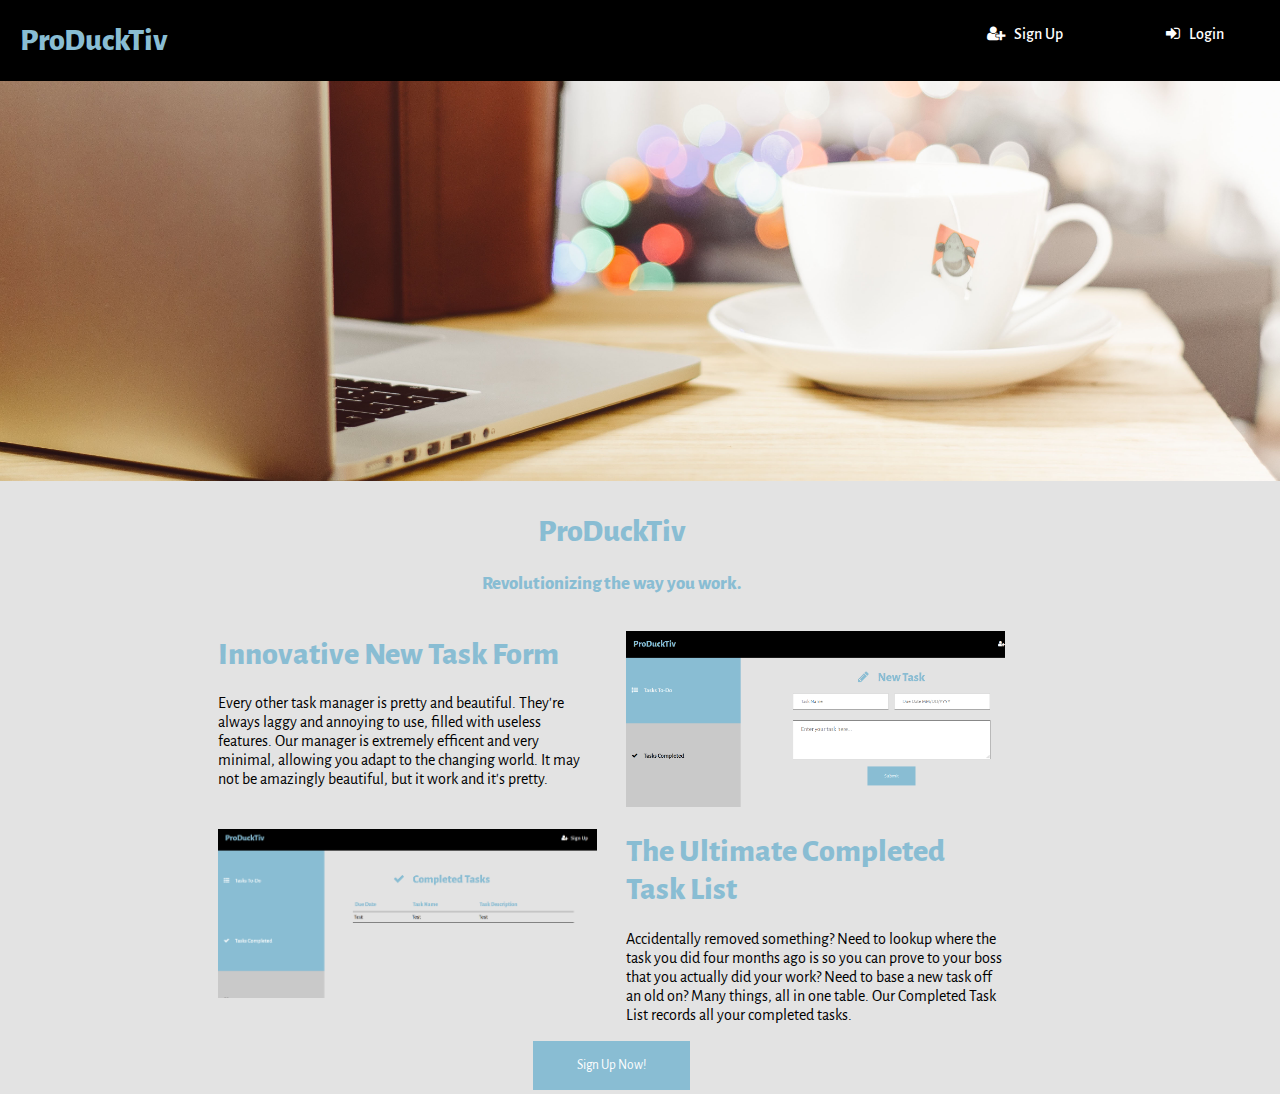
<file: site/index.html>
<!DOCTYPE HTML>
<html>
  <head>
    <title>ProDuckTiv</title>
    <link rel="stylesheet" href="css/fluidgrid.css" />
    <link rel="stylesheet" href="css/main.css" />
    <link rel="stylesheet" href="css/navigation.css" />
    <link rel="stylesheet" href="css/font-awesome.min.css" />
  </head>

  <body>
    <header>
      <nav id="navHorizontal">
        <ul>
          <li class="logo"><a href="index.html"><h1>ProDuckTiv</h1></a></li>
          <li class="loginbutton"><a href="login.html" class="navButton"><i class="fa fa-sign-in" aria-hidden="true"></i>&nbsp; &nbsp;Login</a></li>
          <li class="loginbutton"><a href="signup.html" class="navButton" class="active"><i class="fa fa-user-plus" aria-hidden="true"></i>&nbsp; &nbsp;Sign Up</a></li>
        </ul>
      </nav>
    </header>

    <!--=========================BANNER============================-->
    <div class="banner">
      <div class="wrapper">
      </div>
    </div>

    <div class="row">
      <div class="column col-2u">
      </div>
      <div class="column col-10u">
        <center>
          <h1>ProDuckTiv</h1>
          <h3>Revolutionizing the way you work.</h3>
        </center>
      </div>
    </div>

    <div class="row">
      <div class="column col-2u">
      </div>
      <div class="column col-5u">
        <h1>Innovative New Task Form</h1>
        <p>Every other task manager is pretty and beautiful. They're always laggy and annoying to use,
        filled with useless features. Our manager is extremely efficent and very minimal, allowing you
        adapt to the changing world. It may not be amazingly beautiful, but it work and it's pretty.</p>
      </div>
      <div class="column col-5u">
        <br />
        <img src="img/newtask.png">
      </div>
    </div>

    <br />
    <br />
    <br />
    <br />
    <br />

    <div class="row">
      <div class="column col-2u">
      </div>
      <div class="column col-5u">
        <br />
        <img src="img/completedtasks.png">
      </div>
      <div class="column col-5u">
        <h1>The Ultimate Completed Task List</h1>
        <p>Accidentally removed something? Need to lookup where the task you did four months ago
        is so you can prove to your boss that you actually did your work? Need to base a new task
        off an old on? Many things, all in one table. Our Completed Task List records all your
        completed tasks.</p>
      </div>
    </div>

    <br />
    <br />
    <br />

    <div class="row">
      <div class="column col-2u">
      </div>
      <div class="column col-10u">
        <form action="signup.html">
          <center><input class="signup" type="submit" value="Sign Up Now!"></center>
        </form>
      </div>
    </div>


  </body>
</html>
</file>
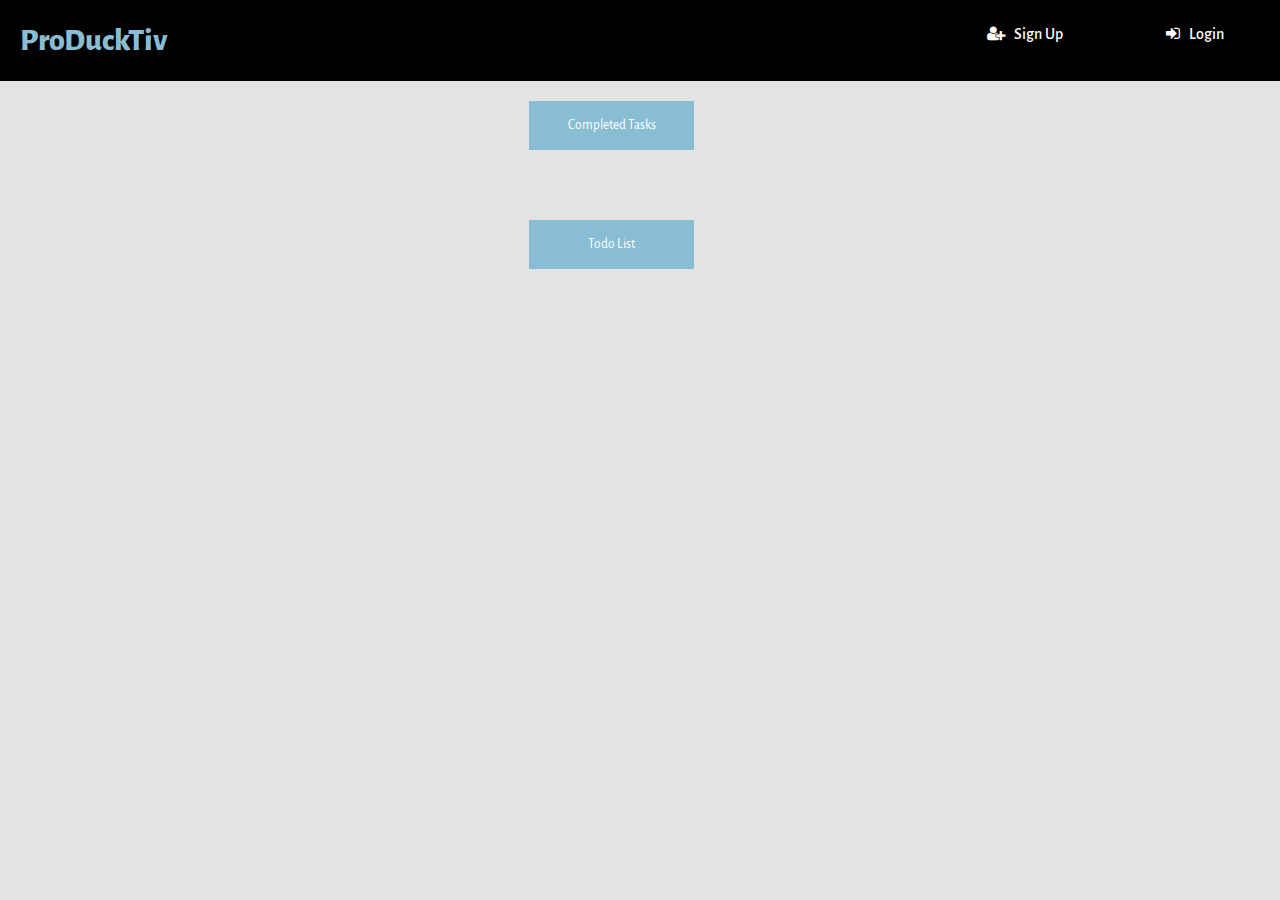
<file: site/aftertodo.html>
<!DOCTYPE HTML>
<html>
  <head>
    <title>ProDuckTiv</title>
    <link rel="stylesheet" href="css/fluidgrid.css" />
    <link rel="stylesheet" href="css/main.css" />
    <link rel="stylesheet" href="css/navigation.css" />
    <link rel="stylesheet" href="css/font-awesome.min.css" />
  </head>

  <body>
    <header>
      <nav id="navHorizontal">
        <ul>
          <li class="logo"><a href="index.html"><h1>ProDuckTiv</h1></a></li>
          <li class="loginbutton"><a href="login.html" class="navButton"><i class="fa fa-sign-in" aria-hidden="true"></i>&nbsp; &nbsp;Login</a></li>
          <li class="loginbutton"><a href="signup.html" class="navButton" class="active"><i class="fa fa-user-plus" aria-hidden="true"></i>&nbsp; &nbsp;Sign Up</a></li>
        </ul>
      </nav>
    </header>

    <!--=========================BANNER============================-->

    <div class="row">
      <div class="column col-2u">
      </div>
      <div class="column col-10u">
        <center>
          <form action="completed.html">
            <div class="row">
              <div class="column col-3u">
              </div>
              <div class="column col-6u">
                <center><input class="signlog" name="status" type="submit" value="Completed Tasks"></center>
              </div>
              <div class="column col-3u">
              </div>
              <br />
              <br />
              <br />
            </div>
          </form>
          <form action="todo.py">
            <div class="row">
              <div class="column col-3u">
              </div>
              <div class="column col-6u">
                <center><input class="signlog" name="status" type="submit" value="Todo List"></center>
              </div>
              <div class="column col-3u">
              </div>
              <br />
              <br />
              <br />
            </div>
          </form>
        </center>
      </div>
    </div>


  </body>
</html>
</file>
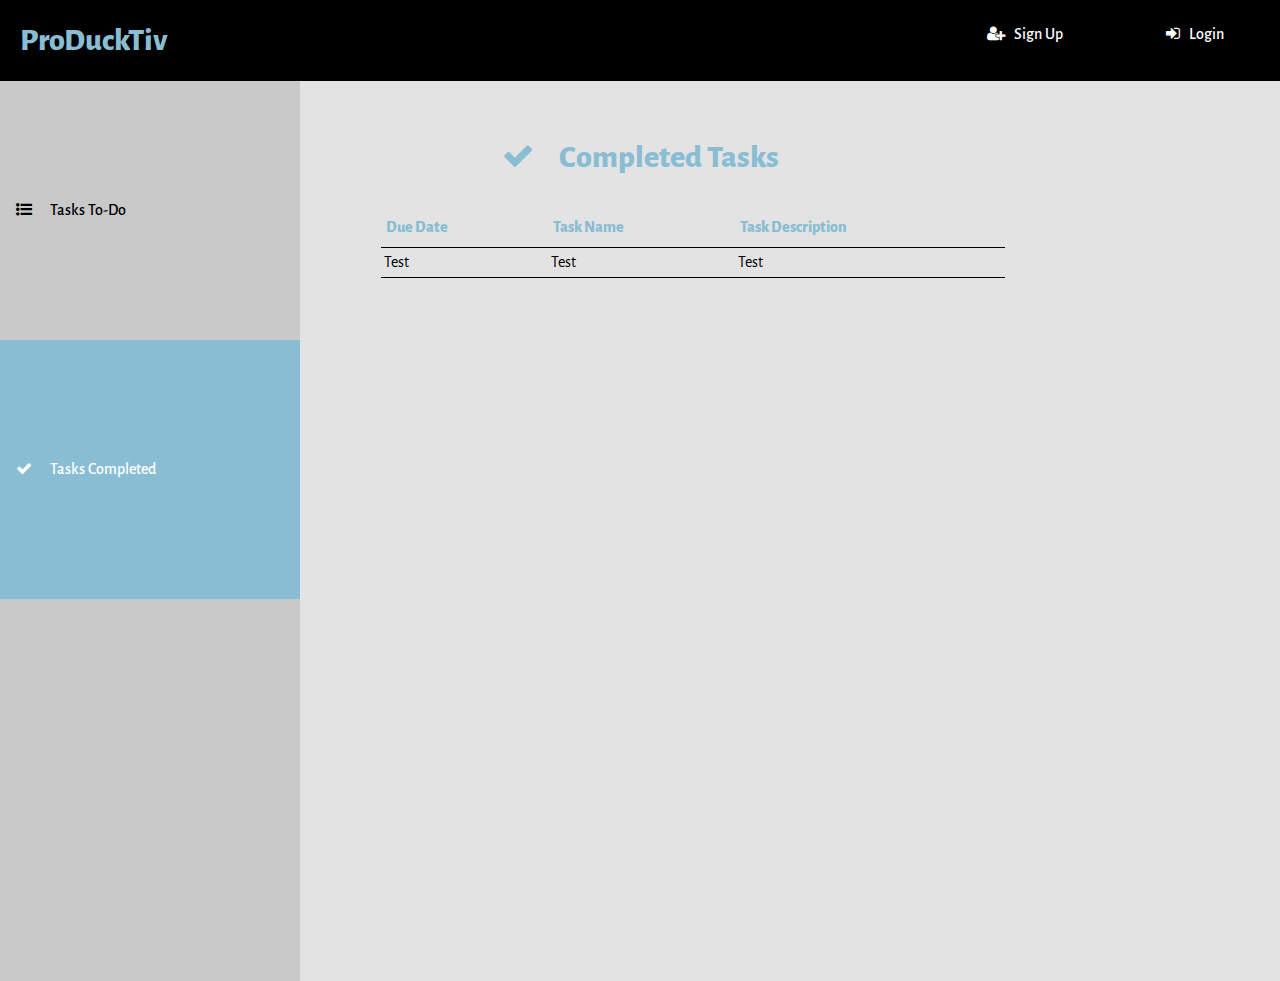
<file: site/completed.html>
<!DOCTYPE HTML>
<html>
  <head>
    <title>ProDuckTiv</title>
    <link rel="stylesheet" href="css/fluidgrid.css" />
    <link rel="stylesheet" href="css/main.css" />
    <link rel="stylesheet" href="css/navigation.css" />
    <link rel="stylesheet" href="css/font-awesome.min.css" />
  </head>

  <body>
    <header>
      <nav id="navHorizontal">
        <ul>
          <li class="logo"><a href="index.html"><h1>ProDuckTiv</h1></a></li>
          <li class="loginbutton"><a href="login.html" class="navButton"><i class="fa fa-sign-in" aria-hidden="true"></i>&nbsp; &nbsp;Login</a></li>
          <li class="loginbutton"><a href="signup.html" class="navButton" class="active"><i class="fa fa-user-plus" aria-hidden="true"></i>&nbsp; &nbsp;Sign Up</a></li>
        </ul>
      </nav>
      <nav id="navVertical">
        <ul>
          <li><a href="todo.py"><i class="fa fa-list-ul" aria-hidden="true"></i> &nbsp; &nbsp; &nbsp;Tasks To-Do</a></li>
          <li><a href="completed.html" class="active"><i class="fa fa-check" aria-hidden="true"></i> &nbsp; &nbsp; &nbsp;Tasks Completed</a></li>
        </ul>
      </nav>
    </header>

    <br />
    <br />
    <center><h1><i class="fa fa-check" aria-hidden="true"></i>&nbsp; &nbsp; &nbsp;Completed Tasks</h1></center>

    <!--=====================================================TABLE==========================================================-->
    <div class="row">
      <div class="column col-4u">
      </div>
      <div class="column col-8u">
        <table>
          <th>Due Date</th>
          <th>Task Name</th>
          <th>Task Description</th>
          <tr>
            <td>Test</td>
            <td>Test</td>
            <td>Test</td>
          </tr>
        </table>
      </div>
    </div>

  </body>
</html>
</file>
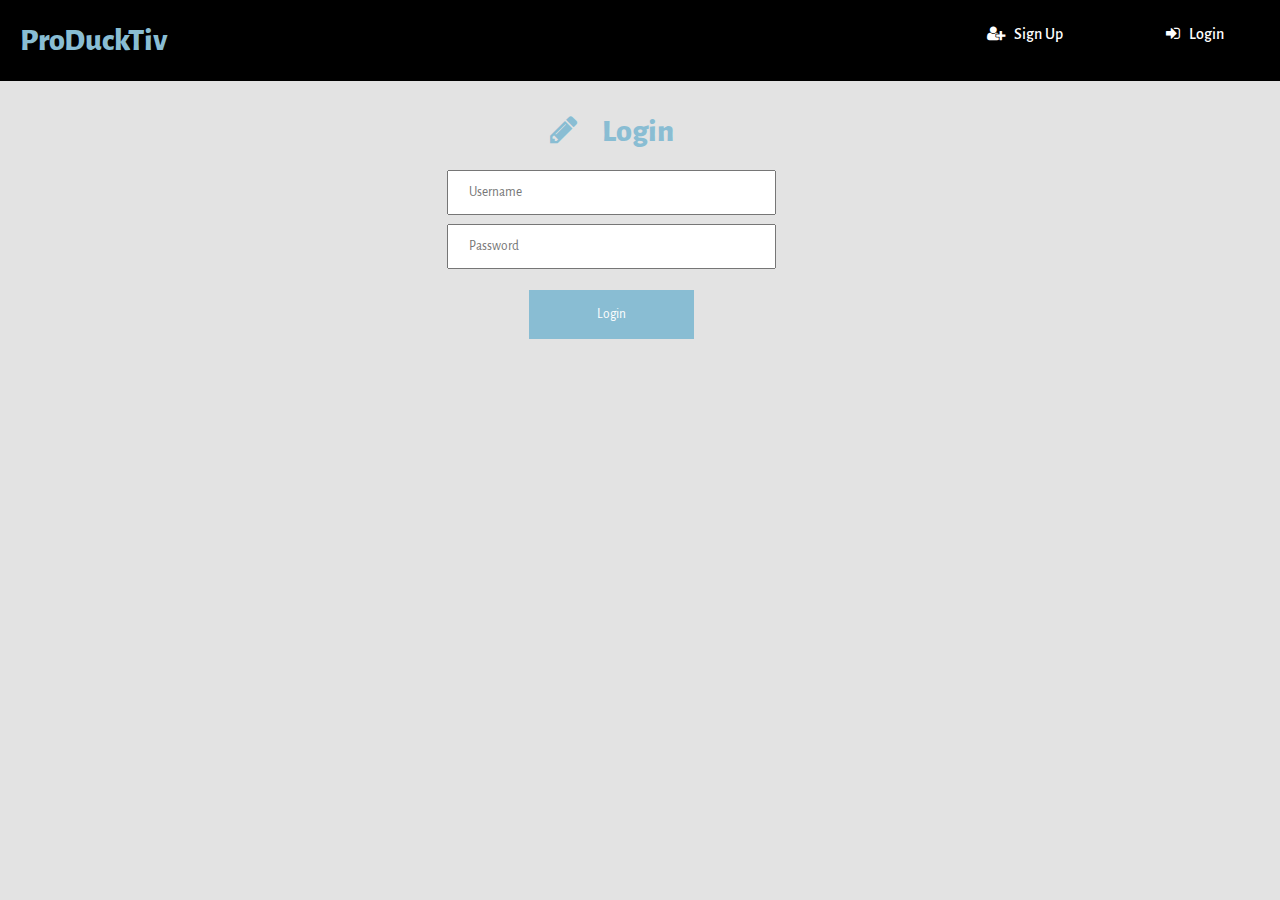
<file: site/login.html>
<!DOCTYPE HTML>
<html>
  <head>
    <title>ProDuckTiv</title>
    <link rel="stylesheet" href="css/fluidgrid.css" />
    <link rel="stylesheet" href="css/main.css" />
    <link rel="stylesheet" href="css/navigation.css" />
    <link rel="stylesheet" href="css/font-awesome.min.css" />
  </head>

  <body>
    <header>
      <nav id="navHorizontal">
        <ul>
          <li class="logo"><a href="index.html"><h1>ProDuckTiv</h1></a></li>
          <li class="loginbutton"><a href="login.html" class="navButton"><i class="fa fa-sign-in" aria-hidden="true"></i>&nbsp; &nbsp;Login</a></li>
          <li class="loginbutton"><a href="signup.html" class="navButton" class="active"><i class="fa fa-user-plus" aria-hidden="true"></i>&nbsp; &nbsp;Sign Up</a></li>
        </ul>
      </nav>
    </header>

    <!--=========================BANNER============================-->

    <div class="row">
      <div class="column col-2u">
      </div>
      <div class="column col-10u">
        <center>
          <form name="signUp" method="POST" action="python/login.py">
            <center><h1><i class="fa fa-pencil" aria-hidden="true"></i>&nbsp; &nbsp; &nbsp;Login</h1></center>
            <div class="row">
              <div class="column col-3u">
              </div>
              <div class="column col-6u">
                <input id="name" type="text" name="user" placeholder="Username" />
                <br />
                <br />
                <br />
                <input id="name" type="password" name="pass" placeholder="Password" />
                <br />
                <br />
                <br />
                <center><input class="signlog" name="status" type="submit" value="Login"></center>
              </div>
              <div class="column col-3u">
              </div>
              <br />
              <br />
              <br />
            </div>
          </form>
        </center>
      </div>
    </div>


  </body>
</html>
</file>
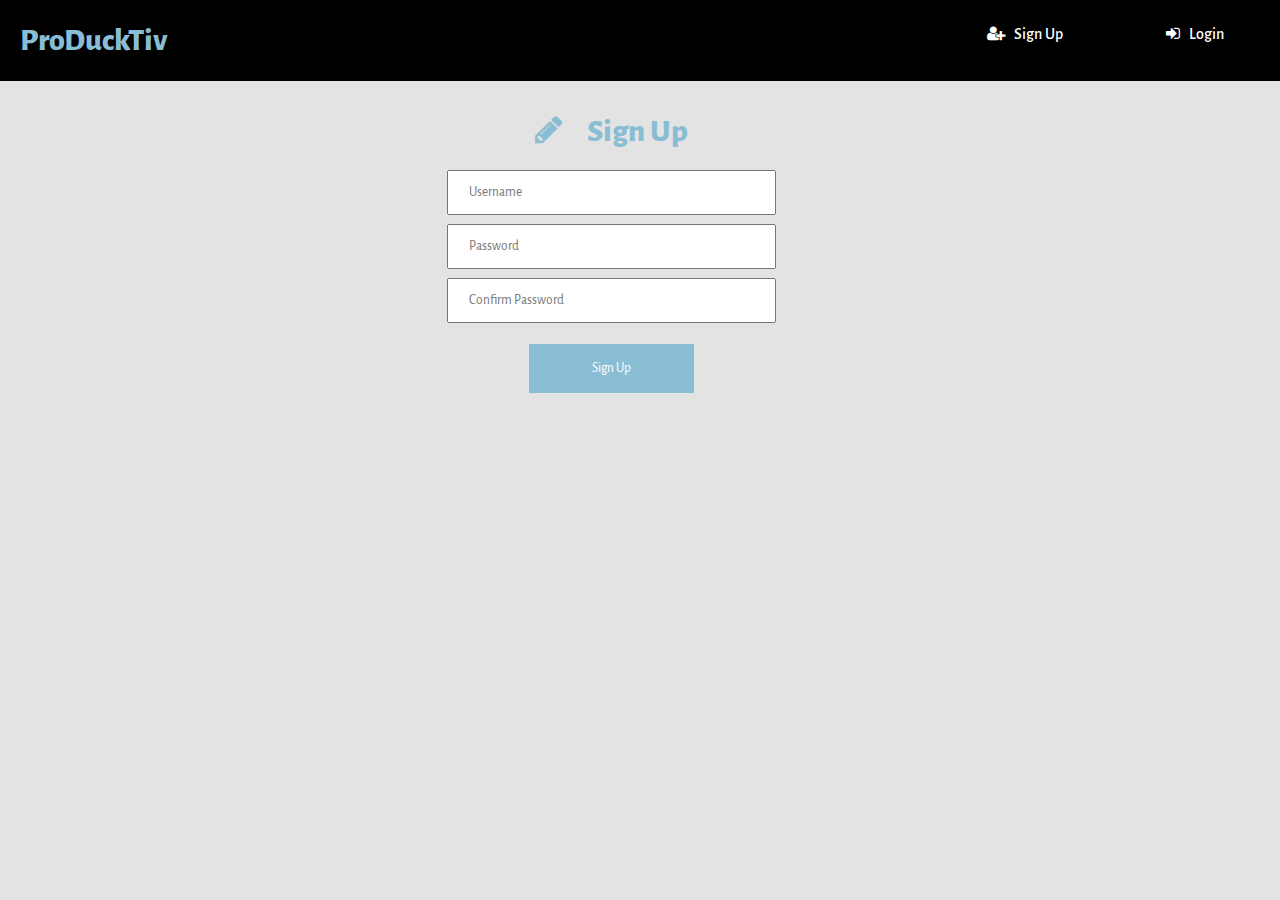
<file: site/signup.html>
<!DOCTYPE HTML>
<html>
  <head>
    <title>ProDuckTiv</title>
    <link rel="stylesheet" href="css/fluidgrid.css" />
    <link rel="stylesheet" href="css/main.css" />
    <link rel="stylesheet" href="css/navigation.css" />
    <link rel="stylesheet" href="css/font-awesome.min.css" />
  </head>

  <body>
    <header>
      <nav id="navHorizontal">
        <ul>
          <li class="logo"><a href="index.html"><h1>ProDuckTiv</h1></a></li>
          <li class="loginbutton"><a href="login.html" class="navButton"><i class="fa fa-sign-in" aria-hidden="true"></i>&nbsp; &nbsp;Login</a></li>
          <li class="loginbutton"><a href="signup.html" class="navButton" class="active"><i class="fa fa-user-plus" aria-hidden="true"></i>&nbsp; &nbsp;Sign Up</a></li>
        </ul>
      </nav>
    </header>


    <!--=====================================================NEW TASK FORM=======================================================-->
        <div class="row">
          <div class="column col-2u">
          </div>
          <div class="column col-10u">
            <form name="signUp" method="POST" action="python/create.py">
              <center><h1><i class="fa fa-pencil" aria-hidden="true"></i>&nbsp; &nbsp; &nbsp;Sign Up</h1></center>
              <div class="row">
                <div class="column col-3u">
                </div>
                <div class="column col-6u">
                  <input id="name" type="text" name="user" placeholder="Username" />
                  <br />
                  <br />
                  <br />
                  <input id="name" type="password" name="pass" placeholder="Password" />
                  <br />
                  <br />
                  <br />
                  <input id="name" type="password" name="pass2" placeholder="Confirm Password" />
                  <br />
                  <br />
                  <br />
                  <center><input class="signlog" name="status" type="submit" value="Sign Up"></center>
                </div>
                <div class="column col-3u">
                </div>
                <br />
                <br />
                <br />
              </div>
            </form>
          </div>
        </div>

  </body>
</html>
</file>
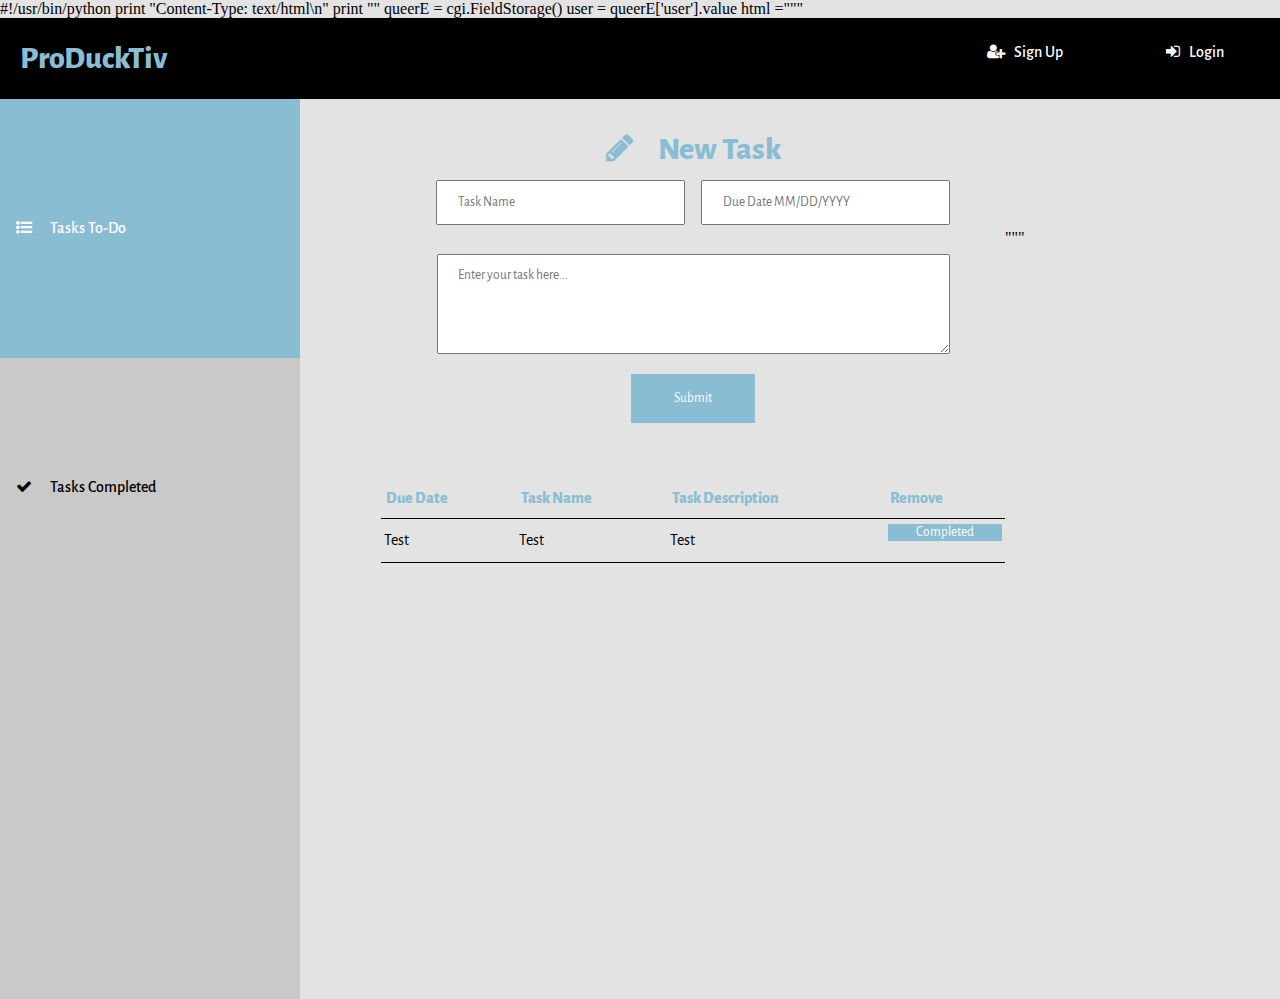
<file: site/todo.html>
#!/usr/bin/python
print "Content-Type: text/html\n"
print ""

queerE = cgi.FieldStorage()
user = queerE['user'].value
html ="""<!DOCTYPE HTML>
<html>
  <head>
    <title>ProDuckTiv</title>
    <link rel="stylesheet" href="css/fluidgrid.css" />
    <link rel="stylesheet" href="css/main.css" />
    <link rel="stylesheet" href="css/navigation.css" />
    <link rel="stylesheet" href="css/font-awesome.min.css" />
  </head>

  <body>
    <header>
      <nav id="navHorizontal">
        <ul>
          <li class="logo"><a href="index.html"><h1>ProDuckTiv</h1></a></li>
          <li class="loginbutton"><a href="login.html" class="navButton"><i class="fa fa-sign-in" aria-hidden="true"></i>&nbsp; &nbsp;Login</a></li>
          <li class="loginbutton"><a href="signup.html" class="navButton" class="active"><i class="fa fa-user-plus" aria-hidden="true"></i>&nbsp; &nbsp;Sign Up</a></li>
        </ul>
      </nav>
      <nav id="navVertical">
        <ul>
          <li><a href="#" class="active"><i class="fa fa-list-ul" aria-hidden="true"></i> &nbsp; &nbsp; &nbsp;Tasks To-Do</a></li>
          <li><a href="completed.html"><i class="fa fa-check" aria-hidden="true"></i> &nbsp; &nbsp; &nbsp;Tasks Completed</a></li>
        </ul>
      </nav>
    </header>

<!--=====================================================NEW TASK FORM=======================================================-->
    <div class="row">
      <div class="column col-4u">
      </div>
      <div class="column col-8u">
        <form name="newTask" method="GET" action="python/newTask.py?=""" + str(user)""">
          <center><h1><i class="fa fa-pencil" aria-hidden="true"></i>&nbsp; &nbsp; &nbsp;New Task</h1></center>
          <div class="row">
            <div class="column col-6u">
              <input id="name" type="text" name="taskName" placeholder="Task Name" />
            </div>
            <div class="column col-6u">
              <input id="name" type="text" name="dueDate" placeholder="Due Date MM/DD/YYYY" />
            </div>
            <br />
            <br />
            <br />
            <div class="column col-12u">
              <textarea id="description" type="textarea" name="taskDescription" placeholder="Enter your task here..."></textarea>
            </div>
          </div>
          <div class="row">
          </div>
            <center><input class="taskadd" type="submit" value="Submit"></center>
        </form>
      </div>
    </div>

    <!--=====================================================TABLE==========================================================-->
   <div class="row">
      <div class="column col-4u">
      </div>
      <div class="column col-8u">
        <br />
        <br />
        <table>
          <th>Due Date</th>
          <th>Task Name</th>
          <th>Task Description</th>
          <th>Remove</th>
          <tr>
            <td>Test</td>
            <td>Test</td>
            <td>Test</td>
            <td>
              <form name="completeTask" method="GET" action="python/completeTask.py">
                <input class="taskremove" type="submit" value="Completed">
              </form>
	     </table>
      </div>
    </div>


  </body>
</html>
"""
</file>
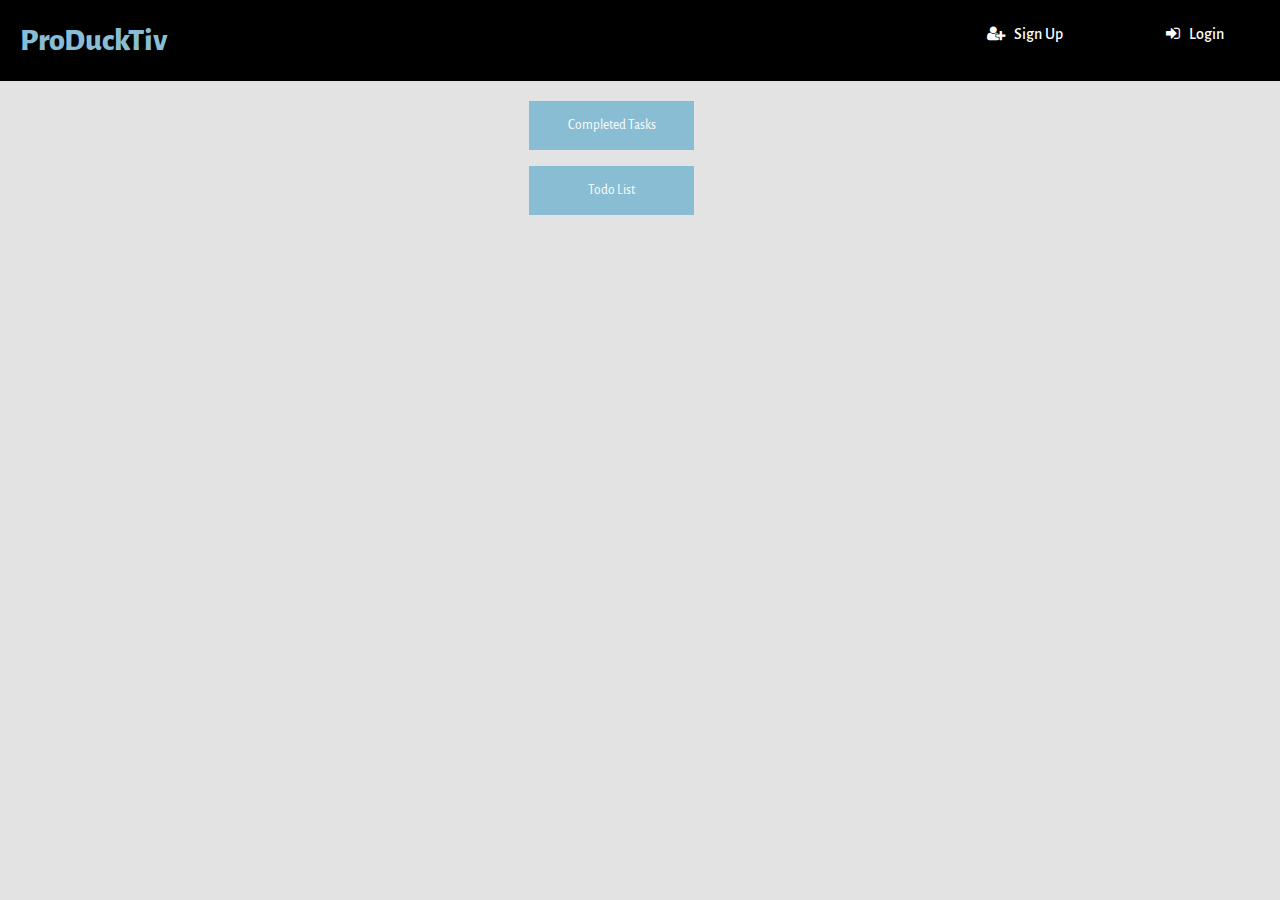
<file: official/site/aftertodo.html>
<!DOCTYPE HTML>
<html>
  <head>
    <title>ProDuckTiv</title>
    <link rel="stylesheet" href="css/fluidgrid.css" />
    <link rel="stylesheet" href="css/main.css" />
    <link rel="stylesheet" href="css/navigation.css" />
    <link rel="stylesheet" href="css/font-awesome.min.css" />
  </head>

  <body>
    <header>
      <nav id="navHorizontal">
        <ul>
          <li class="logo"><a href="index.html"><h1>ProDuckTiv</h1></a></li>
          <li class="loginbutton"><a href="login.html" class="navButton"><i class="fa fa-sign-in" aria-hidden="true"></i>&nbsp; &nbsp;Login</a></li>
          <li class="loginbutton"><a href="signup.html" class="navButton" class="active"><i class="fa fa-user-plus" aria-hidden="true"></i>&nbsp; &nbsp;Sign Up</a></li>
        </ul>
      </nav>
    </header>

    <!--=========================BANNER============================-->

    <div class="row">
      <div class="column col-2u">
      </div>
      <div class="column col-10u">
        <center>
          <form action="completed.html">
            <div class="row">
              <div class="column col-3u">
              </div>
              <div class="column col-6u">
                <center><input class="signlog" name="status" type="submit" value="Completed Tasks"></center>
              </div>
              <div class="column col-3u">
              </div>
            </div>
          </form>
          <form action="todo.py">
            <div class="row">
              <div class="column col-3u">
              </div>
              <div class="column col-6u">
                <center><input class="signlog" name="status" type="submit" value="Todo List"></center>
              </div>
              <div class="column col-3u">
              </div>
              <br />
              <br />
              <br />
            </div>
          </form>
        </center>
      </div>
    </div>


  </body>
</html>
</file>
<file: site/css/fluidgrid.css>
/*
  *12 Column Fluid Grid System
  *By Tahseen Chowdhury
  *www.tahseenchowdhury.com
 */

/*
 *Columns ------ 12
 *Gap ---------- 3%
 *1u ----------- 5.583333333333333%
 *2u ----------- 14.166666666666666%
 *3u ----------- 22.75%
 *4u ----------- 31.333333333333333%
 *5u ----------- 39.916666666666664%
 *6u ----------- 48.5%
 *7u ----------- 57.083333333333333%
 *8u ----------- 65.666666666666666%
 *9u ----------- 74.25%
 *10u ---------- 82.833333333333333%
 *11u ---------- 91.416666666666666%
 *12u ---------- 100%
 */

 /*Styles for Grid*/

 .row {
   max-width: 950px;
   padding: 10px 55px 55px 55px;
 }

 .column {
   float: left;
   margin-left: 3%;
   min-height: 1px;
 }

 .column:first-child {
   margin: 0; /*The first column of every row has no margin.*/
 }

.col-1u {
  width: 5.583333333333333%;
}

.col-2u {
  width: 14.166666666666666%;
}

.col-3u {
  width: 22.75%;
}

.col-4u {
  width: 31.333333333333333%;
}

.col-5u {
  width: 39.916666666666664%;
}

.col-6u {
  width: 48.5%;
}

.col-7u {
  width: 57.083333333333333%;
}

.col-8u {
  width: 65.666666666666666%;
}

.col-9u {
  width: 74.25%;
}

.col-10u {
  width: 82.833333333333333%;
}

.col-11u {
  width: 91.416666666666666%;
}

.col-12u {
  width: 100%;
}
</file>
<file: site/css/main.css>
@import url("http://fonts.googleapis.com/css?family=Alegreya+Sans:400,800,500");

/*
 ==============================DESIGN=======================================
 *Font - Alegreya Sans, Sans-serif accross the board
 *400 Weight - Paragraph Text
 *800 Weight - Headings
 *500 Weight - Links
 ==============================COLOR=========================================
 *Color Scheme
 ** c9c9c9 - Darker Gray ---------- Navigation Background
 ** e3e3e3 - Lighter Gray --------- Background of Site
 ** 9ad3de - Teal Light Blue ------ Active Navigation Background
 ** 89bdd3 - Darker Light Blue ---- Header, Headings Color, Links
 */

/*Fonts*/
p, input, textarea, td {
  font-family: 'Alegreya Sans', sans-serif;
  font-weight: 400;
}

h1, h2, h3, h4, h5, h6, th {
  font-family: 'Alegreya Sans', sans-serif;
  font-weight: 800;
  color: #89bdd3;
}

a {
  font-family: 'Alegreya Sans', sans-serif;
  font-weight: 500;
  color: #89bdd3;
  text-decoration: none;
}

a:hover {
  font-family: 'Alegreya Sans', sans-serif;
  font-weight: 500;
  color: #9ad3de;
  text-decoration: none;
}

/*Body & Background*/
body {
  background-color: #e3e3e3;
  margin: 0 0 0 0;
}

/*Forms*/
input {
  width: 100%;
}

input[type=text] {
  width: 100%;
  padding: 12px 20px 12px 20px;
  margin: -20px 0;
  box-sizing: border-box;
  outline: none;
}

input[type=text]:focus{
  border: #000;
}

input[type=password] {
  width: 100%;
  padding: 12px 20px 12px 20px;
  margin: -20px 0;
  box-sizing: border-box;
  outline: none;
}

input[type=password]:focus{
  border: #000;
}


textarea {
  width: 100%;
  height: 100px;
  padding: 12px 20px 12px 20px;
  margin-left: -15px;
  box-sizing: border-box;
}

textarea:focus {
  border: #89bbd3;
}

input[type=submit].taskadd {
  background-color: #89bdd3;
  border: none;
  color: white;
  padding: 16px 32px;
  text-decoration: none;
  cursor: pointer;
  width: 20%;
  margin: 4px 2px 4px 2px;
  margin-top: 0px;
}

input[type=submit].taskremove {
  background-color: #89bdd3;
  border: none;
  color: white;
  padding: 0;
  text-decoration: none;
  cursor: pointer;
  width: 100%;
  margin: 0;
  margin-top: 0px;
}

input[type=submit].signup {
  background-color: #89bdd3;
  border: none;
  color: white;
  padding: 16px 32px;
  text-decoration: none;
  cursor: pointer;
  width: 20%;
  margin: 4px 2px 4px 2px;
  margin-top: 0px;
}

input[type=submit].signlog {
  background-color: #89bdd3;
  border: none;
  color: white;
  padding: 16px 32px;
  text-decoration: none;
  cursor: pointer;
  width: 50%;
  margin: 4px 2px 4px 2px;
  margin-top: 0px;
}

input[type=submit]:hover {
  background-color: #9ad3de;
}

/*Table*/
table {
  width: 100%;
  margin-top: 0px;
  border-collapse: collapse;
}

table, th, td {
  border-bottom: 1px solid black;
}

th, td {
  padding: 5px 3px 5px 3px;
}

th {
  padding: 10px 5px 10px 5px;
  text-align: left;
}

tr:hover {
  background-color: #c9c9c9;
}

/*Banner*/
.banner {
    background: url(task-banner.jpg);
    background-size: cover;
    height: 400px;
    margin-top: 0px;
}

.wrapper {
    margin: 0 0; /* This is what centers it */
    max-width: 1000px;
    width: 96%;
 }

/*Images*/
img {
  width: 100%;
}
</file>
<file: site/css/navigation.css>
/*
 ===========================NAVIGATION VERTICAL=============================
 ** 9ad3de - Teal Light Blue ------ Navigation Background
 ** FIXED POSITION
 ** TAKES UP 100% OF HORIZONTAL SPACE
 ===========================NAVIGATION HORIZONTAL===========================
 ** c9c9c9 - Darker Gray ---------- Navigation Background
 ** NO SPACE BEHIND
 ** TAKES UP 100% OF VERTICAL SPACE
 ** FIXED POSITION
 ==============================DESIGN=======================================
 *Font - Alegreya Sans, Sans-serif accross the board
 *400 Weight - Paragraph Text
 *800 Weight - Headings
 *500 Weight - Links
 ==============================COLOR=========================================
 *Color Scheme
 ** c9c9c9 - Darker Gray ---------- Navigation Background
 ** e3e3e3 - Lighter Gray --------- Background of Site
 ** 9ad3de - Teal Light Blue ------ Active Navigation Background
 ** 89bdd3 - Darker Light Blue ---- Header, Headings Color, Links
 */

/*=========================HORIZONTAL NAVIGATION===========================*/

#navHorizontal ul {
    list-style-type: none;
    margin: 0;
    padding: 0;
    overflow: hidden;
    background-color: #000;
  }

#navHorizontal li.loginbutton {
    float: right;
    width: 170px;
  }

#navHorizontal li.logo {
    float: left;
    padding: 0 0 0 20px;
  }

#navHorizontal li a.navButton {
    display: block;
    color: white;
    text-align: center;
    padding: 25px 24px;
    text-decoration: none;
  }

#navHorizontal  li a:hover {
    background-color: #89bdd3;
  }

#navHorizontal li a.active {
    background-color: #89bdd3;
  }

  /*=================================BOTH==================================*/

  /*=========================VERTICAL NAVIGATION===========================*/

#navVertical ul {
    list-style-type: none;
    margin: 0;
    padding: 0;
    width: 300px;
    background-color: #c9c9c9;
    height: 100%;
    position: absolute;
  }

#navVertical li a {
    display: block;
    color: #000;
    padding: 40% 0 40% 16px;
    text-decoration: none;
  }

#navVertical li a:hover {
    background-color: #89bdd3;
    color: #fff;
  }

#navVertical li a.active {
    background-color: #89bdd3;
    color: #fff;
  }

#navVertical nav {
    padding-left: 0px;
  }
</file>
<file: official/site/css/fluidgrid.css>
/*
  *12 Column Fluid Grid System
  *By Tahseen Chowdhury
  *www.tahseenchowdhury.com
 */

/*
 *Columns ------ 12
 *Gap ---------- 3%
 *1u ----------- 5.583333333333333%
 *2u ----------- 14.166666666666666%
 *3u ----------- 22.75%
 *4u ----------- 31.333333333333333%
 *5u ----------- 39.916666666666664%
 *6u ----------- 48.5%
 *7u ----------- 57.083333333333333%
 *8u ----------- 65.666666666666666%
 *9u ----------- 74.25%
 *10u ---------- 82.833333333333333%
 *11u ---------- 91.416666666666666%
 *12u ---------- 100%
 */

 /*Styles for Grid*/

 .row {
   max-width: 950px;
   padding: 10px 55px 55px 55px;
 }

 .column {
   float: left;
   margin-left: 3%;
   min-height: 1px;
 }

 .column:first-child {
   margin: 0; /*The first column of every row has no margin.*/
 }

.col-1u {
  width: 5.583333333333333%;
}

.col-2u {
  width: 14.166666666666666%;
}

.col-3u {
  width: 22.75%;
}

.col-4u {
  width: 31.333333333333333%;
}

.col-5u {
  width: 39.916666666666664%;
}

.col-6u {
  width: 48.5%;
}

.col-7u {
  width: 57.083333333333333%;
}

.col-8u {
  width: 65.666666666666666%;
}

.col-9u {
  width: 74.25%;
}

.col-10u {
  width: 82.833333333333333%;
}

.col-11u {
  width: 91.416666666666666%;
}

.col-12u {
  width: 100%;
}
</file>
<file: official/site/css/main.css>
@import url("http://fonts.googleapis.com/css?family=Alegreya+Sans:400,800,500");

/*
 ==============================DESIGN=======================================
 *Font - Alegreya Sans, Sans-serif accross the board
 *400 Weight - Paragraph Text
 *800 Weight - Headings
 *500 Weight - Links
 ==============================COLOR=========================================
 *Color Scheme
 ** c9c9c9 - Darker Gray ---------- Navigation Background
 ** e3e3e3 - Lighter Gray --------- Background of Site
 ** 9ad3de - Teal Light Blue ------ Active Navigation Background
 ** 89bdd3 - Darker Light Blue ---- Header, Headings Color, Links
 */

/*Fonts*/
p, input, textarea, td {
  font-family: 'Alegreya Sans', sans-serif;
  font-weight: 400;
}

h1, h2, h3, h4, h5, h6, th {
  font-family: 'Alegreya Sans', sans-serif;
  font-weight: 800;
  color: #89bdd3;
}

a {
  font-family: 'Alegreya Sans', sans-serif;
  font-weight: 500;
  color: #89bdd3;
  text-decoration: none;
}

a:hover {
  font-family: 'Alegreya Sans', sans-serif;
  font-weight: 500;
  color: #9ad3de;
  text-decoration: none;
}

/*Body & Background*/
body {
  background-color: #e3e3e3;
  margin: 0 0 0 0;
}

/*Forms*/
input {
  width: 100%;
}

input[type=text] {
  width: 100%;
  padding: 12px 20px 12px 20px;
  margin: -20px 0;
  box-sizing: border-box;
  outline: none;
}

input[type=text]:focus{
  border: #000;
}

input[type=password] {
  width: 100%;
  padding: 12px 20px 12px 20px;
  margin: -20px 0;
  box-sizing: border-box;
  outline: none;
}

input[type=password]:focus{
  border: #000;
}


textarea {
  width: 100%;
  height: 100px;
  padding: 12px 20px 12px 20px;
  margin-left: -15px;
  box-sizing: border-box;
}

textarea:focus {
  border: #89bbd3;
}

input[type=submit].taskadd {
  background-color: #89bdd3;
  border: none;
  color: white;
  padding: 16px 32px;
  text-decoration: none;
  cursor: pointer;
  width: 20%;
  margin: 4px 2px 4px 2px;
  margin-top: 0px;
}

input[type=submit].taskremove {
  background-color: #89bdd3;
  border: none;
  color: white;
  padding: 20;
  text-decoration: none;
  cursor: pointer;
  width: 100%;
  margin: 0;
  margin-top: 0px;
}

input[type=submit].signup {
  background-color: #89bdd3;
  border: none;
  color: white;
  padding: 16px 32px;
  text-decoration: none;
  cursor: pointer;
  width: 20%;
  margin: 4px 2px 4px 2px;
  margin-top: 0px;
}

input[type=submit].signlog {
  background-color: #89bdd3;
  border: none;
  color: white;
  padding: 16px 32px;
  text-decoration: none;
  cursor: pointer;
  width: 50%;
  margin: 4px 2px 4px 2px;
  margin-top: 0px;
}

input[type=submit]:hover {
  background-color: #9ad3de;
}

/*Table*/
table {
  width: 100%;
  margin-top: 0px;
  border-collapse: collapse;
}

table, th, td {
  border-bottom: 1px solid black;
}

th, td {
  padding: 5px 3px 5px 3px;
}

th {
  padding: 10px 5px 10px 5px;
  text-align: left;
}

tr:hover {
  background-color: #c9c9c9;
}

/*Banner*/
.banner {
    background: url(task-banner.jpg);
    background-size: cover;
    height: 400px;
    margin-top: 0px;
}

.wrapper {
    margin: 0 0; /* This is what centers it */
    max-width: 1000px;
    width: 96%;
 }

/*Images*/
img {
  width: 100%;
}
</file>
<file: official/site/css/navigation.css>
/*
 ===========================NAVIGATION VERTICAL=============================
 ** 9ad3de - Teal Light Blue ------ Navigation Background
 ** FIXED POSITION
 ** TAKES UP 100% OF HORIZONTAL SPACE
 ===========================NAVIGATION HORIZONTAL===========================
 ** c9c9c9 - Darker Gray ---------- Navigation Background
 ** NO SPACE BEHIND
 ** TAKES UP 100% OF VERTICAL SPACE
 ** FIXED POSITION
 ==============================DESIGN=======================================
 *Font - Alegreya Sans, Sans-serif accross the board
 *400 Weight - Paragraph Text
 *800 Weight - Headings
 *500 Weight - Links
 ==============================COLOR=========================================
 *Color Scheme
 ** c9c9c9 - Darker Gray ---------- Navigation Background
 ** e3e3e3 - Lighter Gray --------- Background of Site
 ** 9ad3de - Teal Light Blue ------ Active Navigation Background
 ** 89bdd3 - Darker Light Blue ---- Header, Headings Color, Links
 */

/*=========================HORIZONTAL NAVIGATION===========================*/

#navHorizontal ul {
    list-style-type: none;
    margin: 0;
    padding: 0;
    overflow: hidden;
    background-color: #000;
  }

#navHorizontal li.loginbutton {
    float: right;
    width: 170px;
  }

#navHorizontal li.logo {
    float: left;
    padding: 0 0 0 20px;
  }

#navHorizontal li a.navButton {
    display: block;
    color: white;
    text-align: center;
    padding: 25px 24px;
    text-decoration: none;
  }

#navHorizontal  li a:hover {
    background-color: #89bdd3;
  }

#navHorizontal li a.active {
    background-color: #89bdd3;
  }

  /*=================================BOTH==================================*/

  /*=========================VERTICAL NAVIGATION===========================*/

#navVertical ul {
    list-style-type: none;
    margin: 0;
    padding: 0;
    width: 300px;
    background-color: #c9c9c9;
    height: 100%;
    position: absolute;
  }

#navVertical li a {
    display: block;
    color: #000;
    padding: 40% 0 40% 16px;
    text-decoration: none;
  }

#navVertical li a:hover {
    background-color: #89bdd3;
    color: #fff;
  }

#navVertical li a.active {
    background-color: #89bdd3;
    color: #fff;
  }

#navVertical nav {
    padding-left: 0px;
  }
</file>
